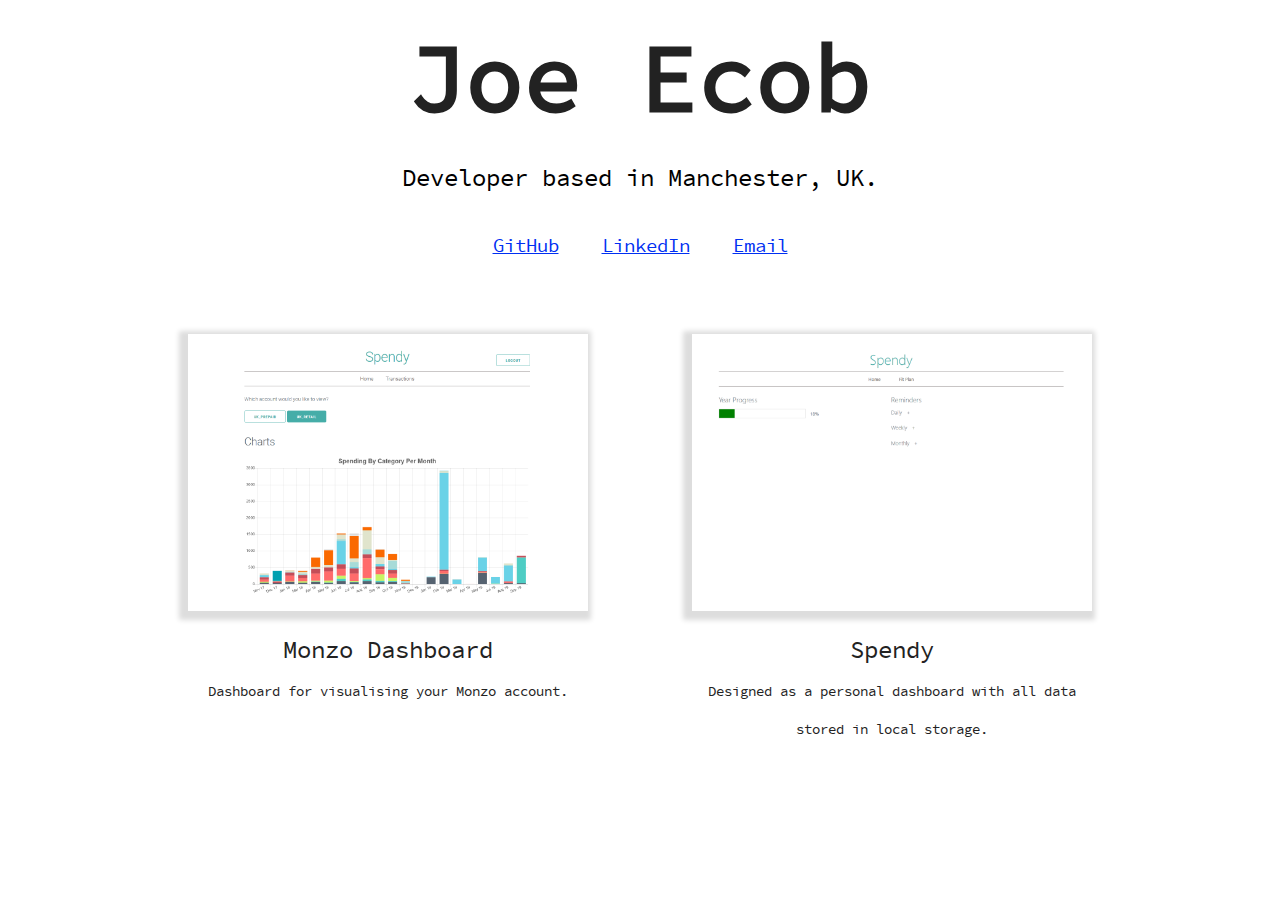
<file: src/index.html>
<!DOCTYPE html>
<html lang="en-gb">
<head>
  <title>Joe Ecob - Developer - Manchester</title>
  <meta charset="utf-8">
  <meta name="author" content="Joe Ecob">
  <meta name="description" content="Born in the shire, emigrated to the north.">
  <meta name="viewport" content="width=device-width, initial-scale=1">

  <link rel="stylesheet" href="assets/site.css">
  <link rel="icon" type="image/png" href="assets/favicon.png">
</head>
<body>
  <section class="container">
    <h1>Joe Ecob</h1>

    <p>Developer based in Manchester, UK.</p>

    <div class="links">
      <a href="https://github.com/JoeEcob" title="Visit GitHub">GitHub</a>
      <a href="https://www.linkedin.com/in/JoeEcob" title="Visit LinkedIn">LinkedIn</a>
      <a href="mailto:me@joeecob.uk" title="Email me">Email</a>
    </div>

    <div class="projects">
      <div class="item">
        <a href="https://monzodashboard.joeecob.uk" title="Visit Monzo Dashboard">
          <img src="./assets/img/monzo-dashboard.png" alt="Monzo Dashboard">
          <span class="title">Monzo Dashboard</span>
          <small>Dashboard for visualising your Monzo account.</small>
        </a>
      </div>

      <div class="item">
        <a href="https://spendy.xyz" title="Visit Spendy">
          <img src="./assets/img/spendy.png" alt="Spendy">
          <span class="title">Spendy</span>
          <small>Designed as a personal dashboard with all data stored in local storage.</small>
        </a>
      </div>
    </div>
  </section>
</body>
</html>
</file>
<file: src/assets/site.css>
/*! normalize.css v8.0.0 | MIT License | github.com/necolas/normalize.css */html{line-height:1.15;-webkit-text-size-adjust:100%}body{margin:0}h1{font-size:2em;margin:.67em 0}hr{box-sizing:content-box;height:0;overflow:visible}pre{font-family:monospace,monospace;font-size:1em}a{background-color:transparent}abbr[title]{border-bottom:none;text-decoration:underline;text-decoration:underline dotted}b,strong{font-weight:bolder}code,kbd,samp{font-family:monospace,monospace;font-size:1em}small{font-size:80%}sub,sup{font-size:75%;line-height:0;position:relative;vertical-align:baseline}sub{bottom:-.25em}sup{top:-.5em}img{border-style:none}button,input,optgroup,select,textarea{font-family:inherit;font-size:100%;line-height:1.15;margin:0}button,input{overflow:visible}button,select{text-transform:none}[type=button],[type=reset],[type=submit],button{-webkit-appearance:button}[type=button]::-moz-focus-inner,[type=reset]::-moz-focus-inner,[type=submit]::-moz-focus-inner,button::-moz-focus-inner{border-style:none;padding:0}[type=button]:-moz-focusring,[type=reset]:-moz-focusring,[type=submit]:-moz-focusring,button:-moz-focusring{outline:1px dotted ButtonText}fieldset{padding:.35em .75em .625em}legend{box-sizing:border-box;color:inherit;display:table;max-width:100%;padding:0;white-space:normal}progress{vertical-align:baseline}textarea{overflow:auto}[type=checkbox],[type=radio]{box-sizing:border-box;padding:0}[type=number]::-webkit-inner-spin-button,[type=number]::-webkit-outer-spin-button{height:auto}[type=search]{-webkit-appearance:textfield;outline-offset:-2px}[type=search]::-webkit-search-decoration{-webkit-appearance:none}::-webkit-file-upload-button{-webkit-appearance:button;font:inherit}details{display:block}summary{display:list-item}template{display:none}[hidden]{display:none}
@font-face {
  font-family: 'sourcecodepro';
  src: url('./fonts/sourcecodepro-regular-webfont.eot');
  src: url('./fonts/sourcecodepro-regular-webfont.eot?#iefix') format('embedded-opentype'),
       url('./fonts/sourcecodepro-regular-webfont.woff2') format('woff2'),
       url('./fonts/sourcecodepro-regular-webfont.woff') format('woff'),
       url('./fonts/sourcecodepro-regular-webfont.ttf') format('truetype'),
       url('./fonts/sourcecodepro-regular-webfont.svg#source_code_proregular') format('svg');
  font-weight: normal;
  font-style: normal;
}

html {font-size: 16px;}
p {margin-top: 0;}

body {
  font-size: 1.5rem;
  line-height: 1.6;
  font-weight: 400;
  font-family: "sourcecodepro", "HelveticaNeue", "Helvetica Neue", Helvetica, Arial, sans-serif;
  margin-bottom: 3rem;
}

h1 {
  font-size: 6rem;
  text-align: center;
  margin: 2rem 0;
  line-height: 1;
  color: #222;
}

.container {
  max-width: 1000px;
  margin: 0 auto;
  text-align: center;
}

.links { font-size: 1.2rem; margin-bottom: 3rem; }
.links a { padding: .5rem 1rem; line-height: 3rem; }
.links a, .links a:visited { color: #002ff2; }
.links a:hover, .links a:active { background-color: #ddd; }

.projects {
  display: flex;
  justify-content: space-between;
  flex-wrap: wrap;
  margin: 0 2rem;
}

.projects .item {
  width: 400px;
  text-align: center;
  margin-bottom: 2rem;
  padding: 1rem;
}

.projects .item:hover { background-color: #ddd; }

.projects .item img {
  box-shadow: -3px 3px 5px 6px #ddd;
  margin-bottom: .5rem;
  max-width: 400px;
  width: 100%;
}

.projects .title {
  display: block;
  width: 100%;
}

.projects small {
  font-size: .9rem;
  line-height: 1;
}

.projects a, .projects a:visited {
  text-decoration: none;
  color: #222;
}
</file>
